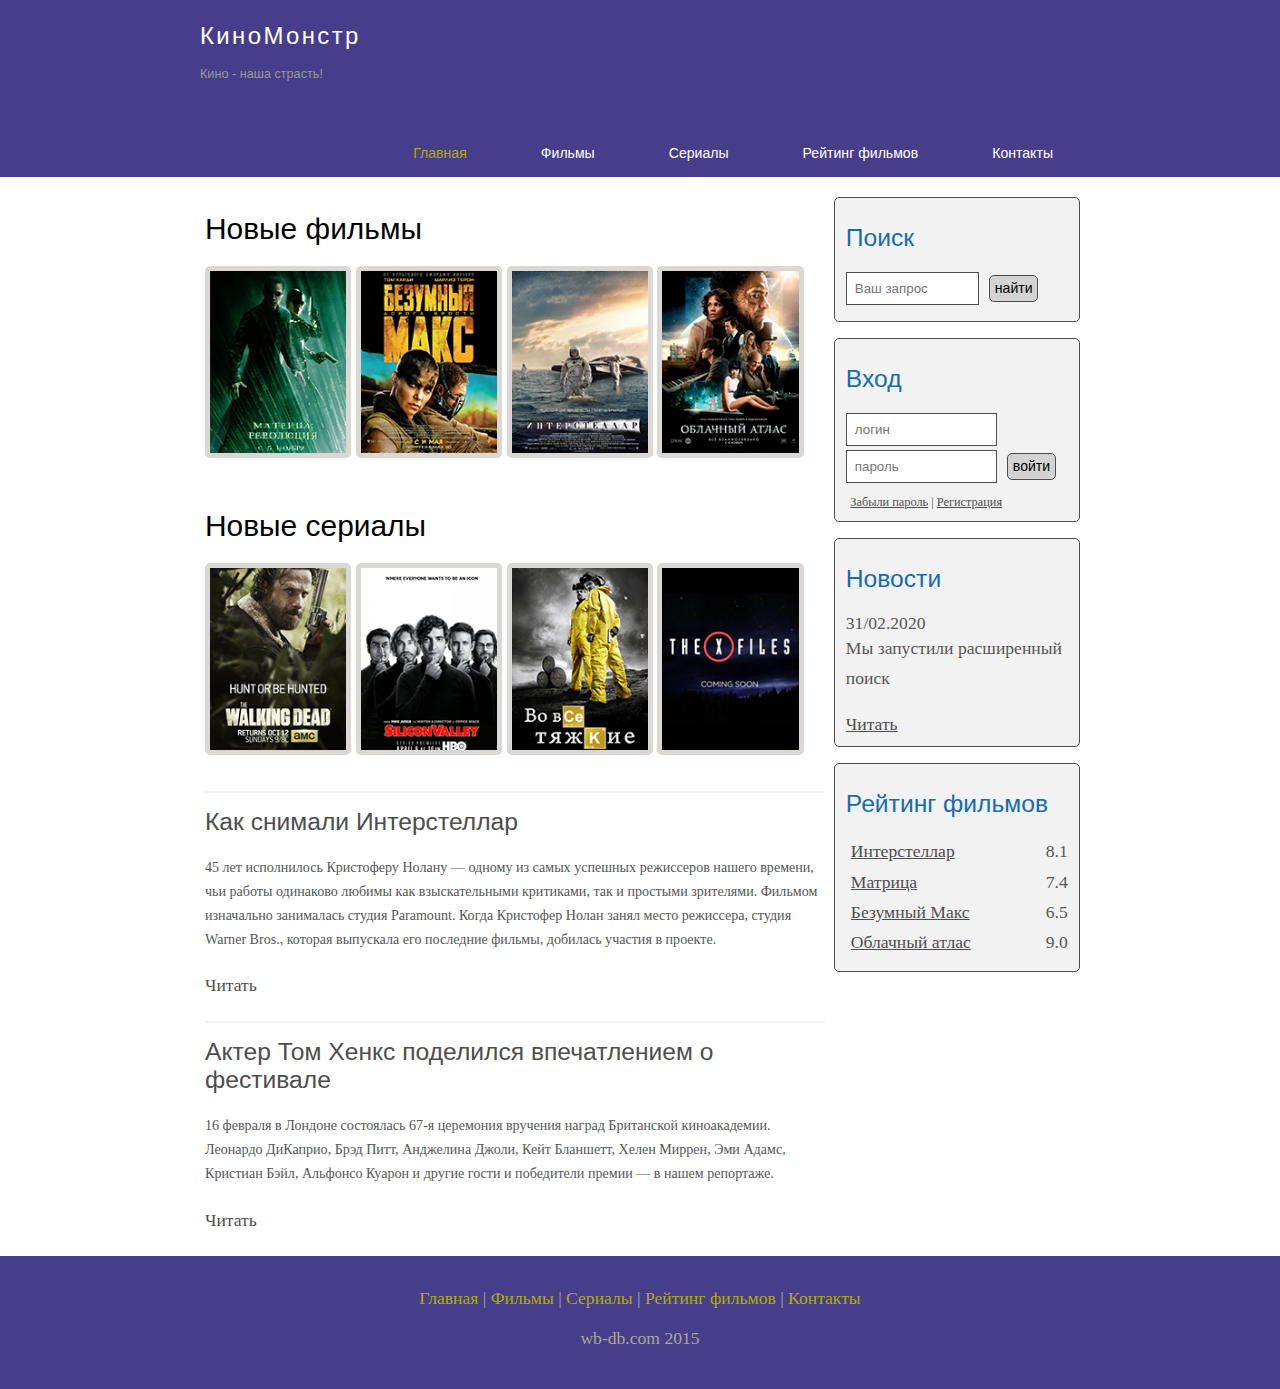
<file: index.html>
<!DOCTYPE html>
<html lang="en">
<head>
    <meta charset="UTF-8">
    <meta name="viewport" content="width=device-width, initial-scale=1.0">
    <meta name="decription" content="Konomoster is a moives selection portal">
    <ment name="keywords" content="movies, movies online"></ment>
    <link rel="stylesheet" href="assets/css/style.css">
    <title>Document</title>
</head>
<body>

    <div class="main">
        <!-- HEADER -->
        <div class="header">
            <div class="logo">
                <div class="logo_text">
                    <h1><href ="/">КиноМонстр</href></h1>
                    <h2>Кино - наша страсть!</h2>
                </div>
            </div>
            <div class="menubar">
                <ul class="menu">
                    <li class="selected"><a href="#">Главная</a></li>
                    <li><a href="#">Фильмы</a></li>
                    <li><a href="#">Сериалы</a></li>
                    <li><a href="#">Рейтинг фильмов</a></li>
                    <li><a href="#">Контакты</a></li>
                </ul>
            </div>
        </div>

        <!-- CONTENT -->

        <div class="site_content">
            <div class="sidebar_container">

                <dir class="sidebar">
                    <h2>Поиск</h2>
                    <form method="post" action="#" id="search_form">
                        <input type="search" name="search_field" placeholder="Ваш запрос"/>
                        <input type="submit" class="btn" value="найти"/>
                    </form>
                </dir>

                <div class="sidebar">
                    <h2>Вход</h2>
                    <form method="post" action="#" id="login">
                        <input type="text" name="login_field" placeholder="логин"/>
                        <input type="password" name="password_field" placeholder="пароль""/>
                        <input type="submit" class="btn" value="войти"/>
                        <div class="lables_passreg_text">
                            <span><a href="#">Забыли пароль</a></span> | <span><a href="#">Регистрация</a></span>
                        </div>
                    </form>
                </div>

                <div class="sidebar">
                    <h2>Новости</h2>
                    <span>31/02.2020</span>
                    <p>Мы запустили расширенный поиск</p>
                    <a href="#">Читать</a>
                </div>

                <div class="sidebar">
                    <h2>Рейтинг фильмов</h2>
                    <ul>
                        <li><a href="#">Интерстеллар</a><span class="rating_sidebar">8.1</span></li>
                        <li><a href="#">Матрица</a><span class="rating_sidebar">7.4</span></li>
                        <li><a href="#">Безумный Макс</a><span class="rating_sidebar">6.5</span></li>
                        <li><a href="#">Облачный атлас</a><span class="rating_sidebar">9.0</span></li>
                    </ul>
                    
                </div>

            </div>

            <div class="content">
                <h1>Новые фильмы</h1>
                    <div class="films_block">
                        <a href="#"><img src="assets/img/matrix.png"></a>
                        <a href="#"><img src="assets/img/max.png"></a>
                        <a href="#"><img src="assets/img/inter.png"></a>
                        <a href="#"><img src="assets/img/cloud.png"></a>
                    </div>
                <h1>Новые сериалы</h1>
                    <div class="films_block">
                        <a href="#"><img src="assets/img/dead.png"></a>
                        <a href="#"><img src="assets/img/silicon.png"></a>
                        <a href="#"><img src="assets/img/breakingbad.png"></a>
                        <a href="#"><img src="assets/img/xfiles.png"></a>
                </div>

                <div class="posts">
                    <hr>
                        <h2><a href="#">Как снимали Интерстеллар</a></h2>
                    <div class="posts_content">
                        <p>
                            45 лет исполнилось Кристоферу Нолану — одному из самых успешных режиссеров нашего времени, чьи работы одинаково любимы как взыскательными критиками, так и простыми зрителями. Фильмом изначально занималась студия Paramount. Когда Кристофер Нолан занял место режиссера, студия Warner Bros., которая выпускала его последние фильмы, добилась участия в проекте.
                        </p>
                    </div>
                    <p><a href="#">Читать</a></p>
                    <hr>
                        <h2><a href="#">Актер Том Хенкс поделился впечатлением о фестивале</a></h2>
                    <div class="posts_content">
                        <p>
                            16 февраля в Лондоне состоялась 67-я церемония вручения наград Британской киноакадемии. Леонардо ДиКаприо, Брэд Питт, Анджелина Джоли, Кейт Бланшетт, Хелен Миррен, Эми Адамс, Кристиан Бэйл, Альфонсо Куарон и другие гости и победители премии — в нашем репортаже.
                        </p>
                    </div>
                    <p><a href="#">Читать</a></p>
                </div>
            </div>

        </div>

        <!-- FOOTER -->
        <div class="footer">
            <p>
                <a href="#">Главная</a> |
                <a href="#">Фильмы</a> |
                <a href="#">Сериалы</a> |
                <a href="#">Рейтинг фильмов</a> |
                <a href="#">Контакты</a>
            </p>
            <p>
                wb-db.com 2015
            </p>
        </div>

    </div>
    
</body>
</html>
</file>
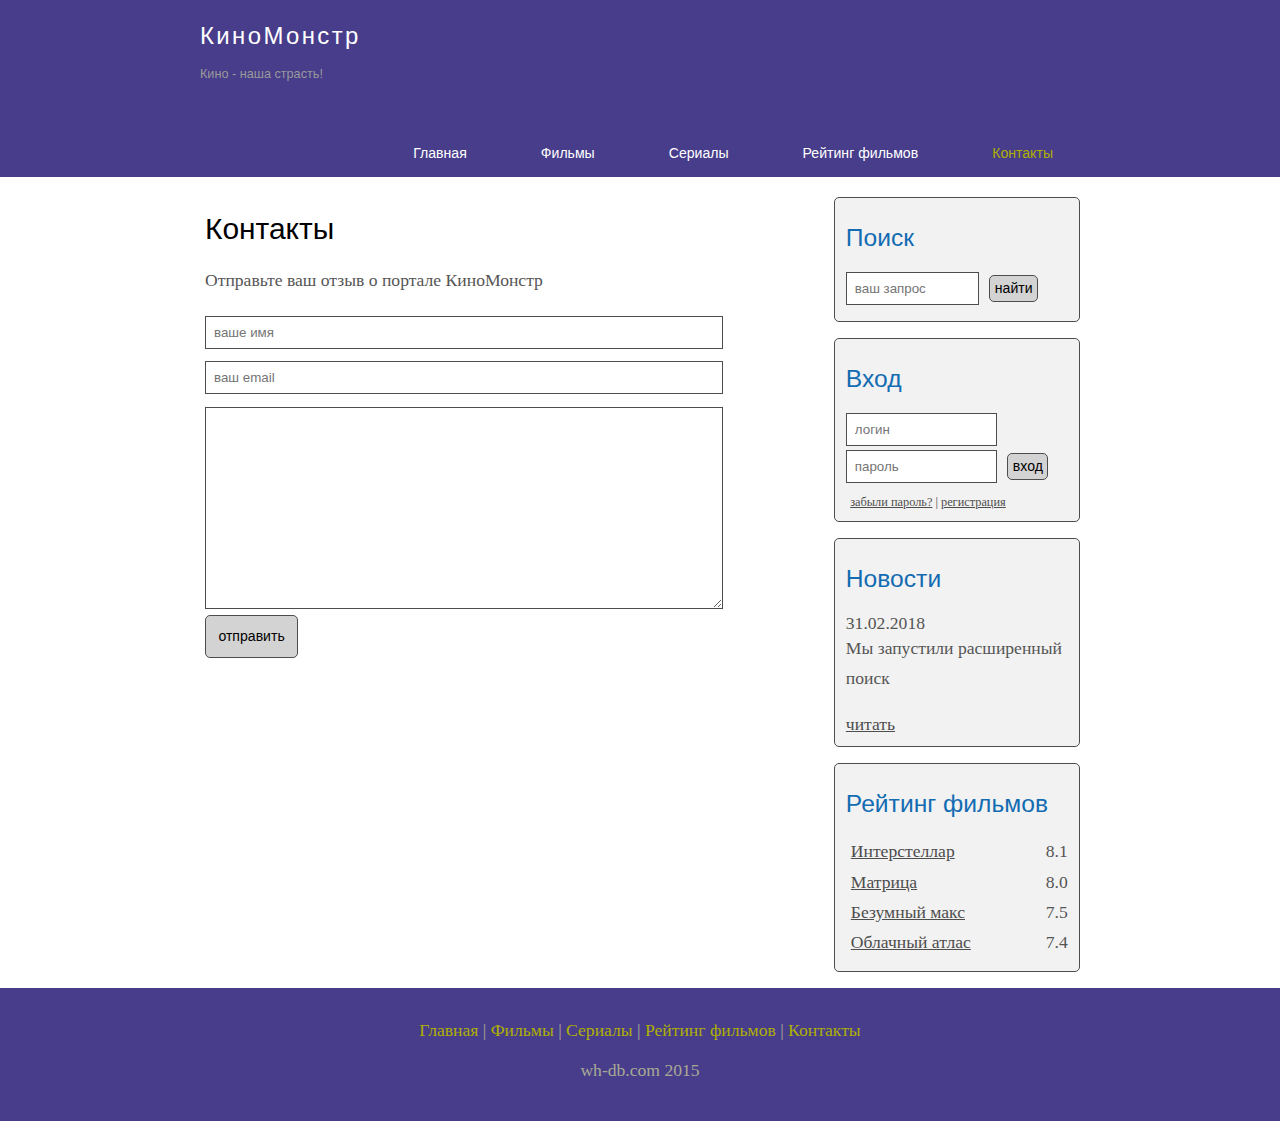
<file: contact.html>
<!DOCTYPE html>
<html lang="en">
<head>
	<meta charset="UTF-8">
	<title>Document</title>
	<meta name="description" content="Киномонстр - это портал о кино" />
	<meta name="keywords" content="фильмы, фильмы онлайн, hd" />
	<link rel="stylesheet" href="assets/css/style.css">
</head>
<body>

	<div class="main">
		
		<div class="header">
			<div class="logo">
				<div class="logo_text">
					<h1><a href="/">КиноМонстр</a></h1>
					<h2>Кино - наша страсть!</h2>
				</div>
			</div>
			
			<div class="menubar">
				
				<ul class="menu">
					<li><a href="#">Главная</a></li>	
					<li><a href="#">Фильмы</a></li>
					<li><a href="#">Сериалы</a></li>
					<li><a href="#">Рейтинг фильмов</a></li>
					<li class="selected"><a href="#">Контакты</a></li>
				</ul>

			</div>

		</div>

			
		<div class="site_content">
			
			<div class="sidebar_container">
				
				<div class="sidebar">
					<h2>Поиск</h2>
					<form method="post" action="#" id="search_form" >
						<input type="search" name="search_field" placeholder="ваш запрос" />
						<input type="submit" class="btn" value="найти" />
					</form>
				</div>

				<div class="sidebar">
					<h2>Вход</h2>
					<form method="post" action="#" id="login">
						
						<input type="text" name="login_field" placeholder="логин" />
						<input type="password" name="password_field" placeholder="пароль" />
						<input type="submit" class="btn" value="вход" />
						<div class="lables_passreg_text">
							<span><a href="#">забыли пароль?</a></span> | <span><a href="#">регистрация</a></span>
						</div>

					</form>
				</div>

				<div class="sidebar">
					<h2>Новости</h2>
					<span>31.02.2018</span>
					<p>Мы запустили расширенный поиск</p>
					<a href="#">читать</a>
				</div>

				<div class="sidebar">
					<h2>Рейтинг фильмов</h2>
					<ul>
						<li><a href="#">Интерстеллар</a><span class="rating_sidebar">8.1</span></li>
						<li><a href="#">Матрица</a><span class="rating_sidebar">8.0</span></li>
						<li><a href="#">Безумный макс</a><span class="rating_sidebar">7.5</span></li>
						<li><a href="#">Облачный атлас</a><span class="rating_sidebar">7.4</span></li>
					</ul>
				</div>

			</div>

			<div class="content">
				
				<h1>Контакты</h1>
				<p>Отправьте ваш отзыв о портале КиноМонстр</p>
	
				<div class="send_contact">	
					<form method="post" action="#" id="contact">
						<input type="text" name="review_name" placeholder="ваше имя">
						<input type="text" name="review_email" placeholder="ваш email">
						<textarea name="review_text"></textarea>
						<input class="btn" type="submit" value="отправить">
					</form>
				</div>


			

			</div>

		</div>





	<div class="footer">
		<p>
			<a href="#">Главная</a> |
			<a href="#">Фильмы</a> | 
			<a href="#">Сериалы</a> |
			<a href="#">Рейтинг фильмов</a> |
			<a href="#">Контакты</a>
		</p>
		<p>wh-db.com 2015</p>
	</div>

	</div>
	
</body>
</html>
</file>
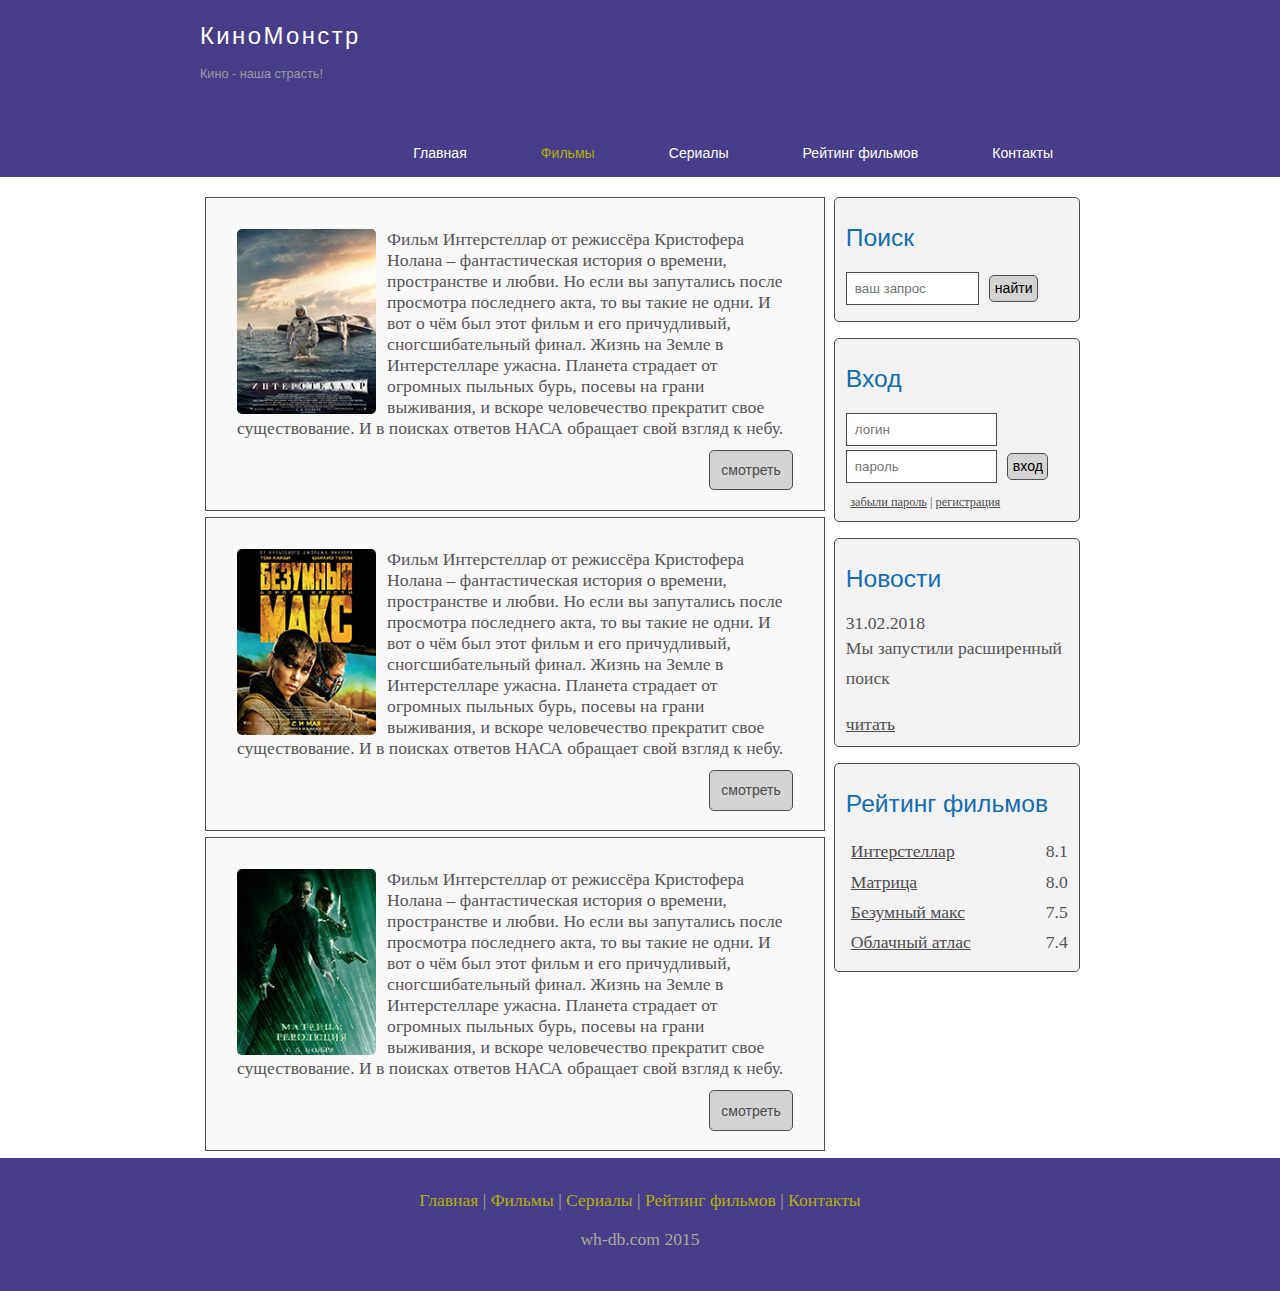
<file: films.html>
<!DOCTYPE html>
<html lang="en">
<head>
	<meta charset="UTF-8">
	<title>Document</title>
	<meta name="description" content="Киномонстр - это портал о кино" />
	<meta name="keywords" content="фильмы, фильмы онлайн, hd" />
	<link rel="stylesheet" href="assets/css/style.css">
</head>
<body>

	<div class="main">
		
		<div class="header">
			<div class="logo">
				<div class="logo_text">
					<h1><a href="/">КиноМонстр</a></h1>
					<h2>Кино - наша страсть!</h2>
				</div>
			</div>
			
			<div class="menubar">
				
				<ul class="menu">
					<li><a href="#">Главная</a></li>	
					<li class="selected"><a href="#">Фильмы</a></li>
					<li><a href="#">Сериалы</a></li>
					<li><a href="#">Рейтинг фильмов</a></li>
					<li><a href="#">Контакты</a></li>
				</ul>

			</div>

		</div>

			
		<div class="site_content">
			
			<div class="sidebar_container">
				
				<div class="sidebar">
					<h2>Поиск</h2>
					<form method="post" action="#" id="search_form" >
						<input type="search" name="search_field" placeholder="ваш запрос" />
						<input type="submit" class="btn" value="найти" />
					</form>
				</div>

				<div class="sidebar">
					<h2>Вход</h2>
					<form method="post" action="#" id="login">
						
						<input type="text" name="login_field" placeholder="логин" />
						<input type="password" name="password_field" placeholder="пароль" />
						<input type="submit" class="btn" value="вход" />
						<div class="lables_passreg_text">
							<span><a href="#">забыли пароль</a></span> | <span><a href="#">регистрация</a></span>
						</div>

					</form>
				</div>

				<div class="sidebar">
					<h2>Новости</h2>
					<span>31.02.2018</span>
					<p>Мы запустили расширенный поиск</p>
					<a href="#">читать</a>
				</div>

				<div class="sidebar">
					<h2>Рейтинг фильмов</h2>
					<ul>
						<li><a href="#">Интерстеллар</a><span class="rating_sidebar">8.1</span></li>
						<li><a href="#">Матрица</a><span class="rating_sidebar">8.0</span></li>
						<li><a href="#">Безумный макс</a><span class="rating_sidebar">7.5</span></li>
						<li><a href="#">Облачный атлас</a><span class="rating_sidebar">7.4</span></li>
					</ul>
				</div>

            </div>
            
            <div class="content">

                <div class="info_film">
                    <img src="assets/img/inter.png">
                    Фильм Интерстеллар от режиссёра Кристофера Нолана – фантастическая 
                    история о времени, пространстве и любви. Но если вы запутались после 
                    просмотра последнего акта, то вы такие не одни. И вот о чём был этот 
                    фильм и его причудливый, сногсшибательный финал. Жизнь на Земле в 
                    Интерстелларе ужасна. Планета страдает от огромных пыльных бурь, 
                    посевы на грани выживания, и вскоре человечество прекратит свое 
                    существование. И в поисках ответов НАСА обращает свой взгляд к небу.
                    <div class="btn"><a href="show.html">смотреть</a></div>
                </div>

					<!-- ДЛЯ УДАЛЕНИЯ НАЧАЛО -->
					<div class="info_film">
						<img src="assets/img/max.png">
						Фильм Интерстеллар от режиссёра Кристофера Нолана – фантастическая 
						история о времени, пространстве и любви. Но если вы запутались после 
						просмотра последнего акта, то вы такие не одни. И вот о чём был этот 
						фильм и его причудливый, сногсшибательный финал. Жизнь на Земле в 
						Интерстелларе ужасна. Планета страдает от огромных пыльных бурь, 
						посевы на грани выживания, и вскоре человечество прекратит свое 
						существование. И в поисках ответов НАСА обращает свой взгляд к небу.
						<div class="btn"><a href="#">смотреть</a></div>
					</div>
					<div class="info_film">
						<img src="assets/img/matrix.png">
						Фильм Интерстеллар от режиссёра Кристофера Нолана – фантастическая 
						история о времени, пространстве и любви. Но если вы запутались после 
						просмотра последнего акта, то вы такие не одни. И вот о чём был этот 
						фильм и его причудливый, сногсшибательный финал. Жизнь на Земле в 
						Интерстелларе ужасна. Планета страдает от огромных пыльных бурь, 
						посевы на грани выживания, и вскоре человечество прекратит свое 
						существование. И в поисках ответов НАСА обращает свой взгляд к небу.
						<div class="btn"><a href="#">смотреть</a></div>
					</div>
					<!-- ДЛЯ УДАЛЕНИЯ КОНЕЦ -->

            </div>

        </div>

	</div>





        <div class="footer">
            <p>
                <a href="#">Главная</a> |
                <a href="#">Фильмы</a> | 
                <a href="#">Сериалы</a> |
                <a href="#">Рейтинг фильмов</a> |
                <a href="#">Контакты</a>
            </p>
            <p>wh-db.com 2015</p>
        </div>

	</div>
	
</body>
</html>
</file>
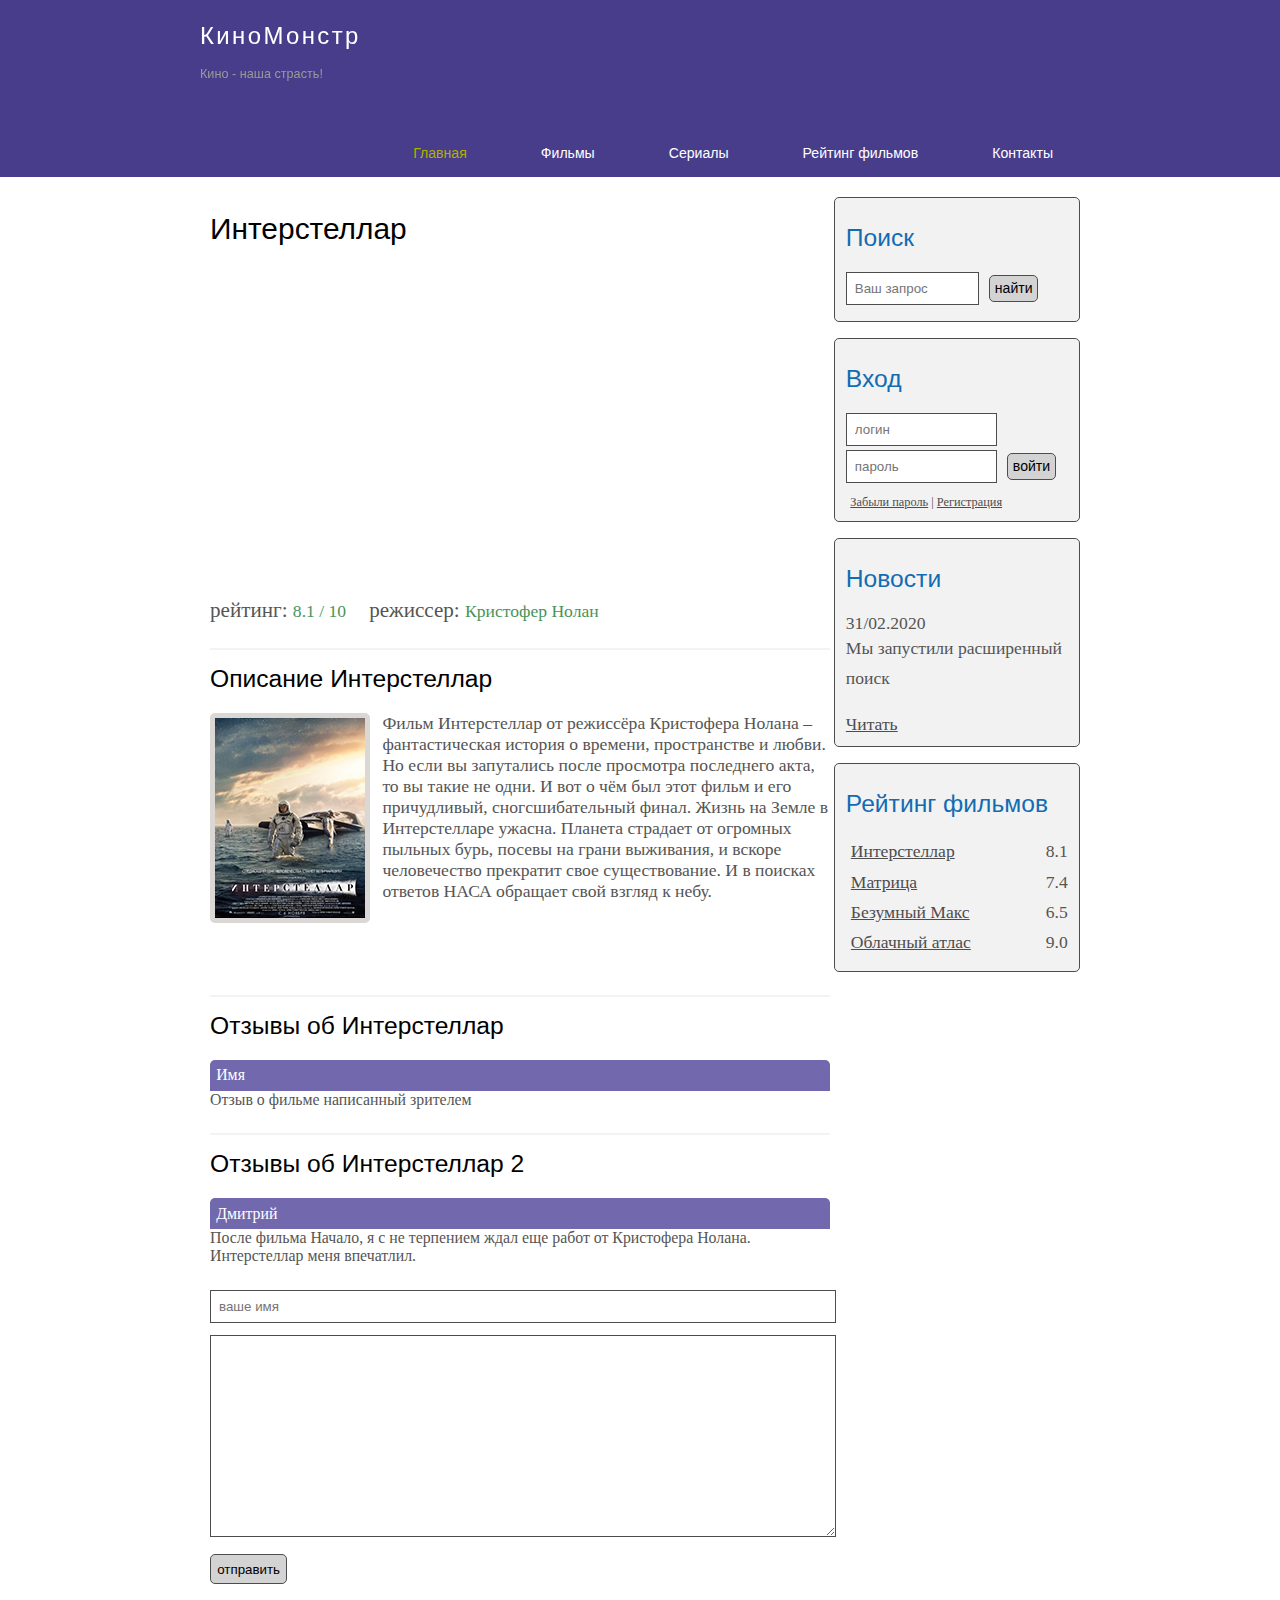
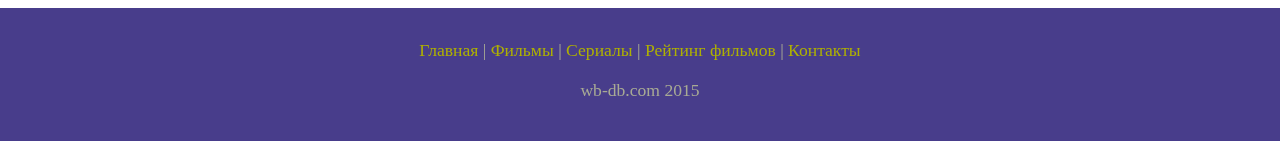
<file: show.html>
<!DOCTYPE html>
<html lang="en">
<head>
    <meta charset="UTF-8">
    <meta name="viewport" content="width=device-width, initial-scale=1.0">
    <meta name="decription" content="Konomoster is a moives selection portal">
    <ment name="keywords" content="movies, movies online"></ment>
    <link rel="stylesheet" href="assets/css/style.css">
    <title>Document</title>
</head>
<body>

    <div class="main">
        <!-- HEADER -->
        <div class="header">
            <div class="logo">
                <div class="logo_text">
                    <h1><href ="/">КиноМонстр</href></h1>
                    <h2>Кино - наша страсть!</h2>
                </div>
            </div>
            <div class="menubar">
                <ul class="menu">
                    <li class="selected"><a href="#">Главная</a></li>
                    <li><a href="#">Фильмы</a></li>
                    <li><a href="#">Сериалы</a></li>
                    <li><a href="#">Рейтинг фильмов</a></li>
                    <li><a href="#">Контакты</a></li>
                </ul>
            </div>
        </div>

        <!-- CONTENT -->

        <div class="site_content">
            <div class="sidebar_container">

                <dir class="sidebar">
                    <h2>Поиск</h2>
                    <form method="post" action="#" id="search_form">
                        <input type="search" name="search_field" placeholder="Ваш запрос"/>
                        <input type="submit" class="btn" value="найти"/>
                    </form>
                </dir>

                <div class="sidebar">
                    <h2>Вход</h2>
                    <form method="post" action="#" id="login">
                        <input type="text" name="login_field" placeholder="логин"/>
                        <input type="password" name="password_field" placeholder="пароль""/>
                        <input type="submit" class="btn" value="войти"/>
                        <div class="lables_passreg_text">
                            <span><a href="#">Забыли пароль</a></span> | <span><a href="#">Регистрация</a></span>
                        </div>
                    </form>
                </div>

                <div class="sidebar">
                    <h2>Новости</h2>
                    <span>31/02.2020</span>
                    <p>Мы запустили расширенный поиск</p>
                    <a href="#">Читать</a>
                </div>

                <div class="sidebar">
                    <h2>Рейтинг фильмов</h2>
                    <ul>
                        <li><a href="#">Интерстеллар</a><span class="rating_sidebar">8.1</span></li>
                        <li><a href="#">Матрица</a><span class="rating_sidebar">7.4</span></li>
                        <li><a href="#">Безумный Макс</a><span class="rating_sidebar">6.5</span></li>
                        <li><a href="#">Облачный атлас</a><span class="rating_sidebar">9.0</span></li>
                    </ul>
                    
                </div>

            </div>

            <div class="content">
               
                <div class="content">
                    <h1>Интерстеллар</h1>
                    <iframe width="560" height="315" src="https://www.youtube.com/embed/xHGRCBV46ik" frameborder="0" allow="accelerometer; autoplay; encrypted-media; gyroscope; picture-in-picture" allowfullscreen></iframe>

                    <div class="info_film_page">
                        <span class="lable">рейтинг: </span><span class="value">8.1 / 10</span>
                        <span class="lable">режиссер: </span><span class="value">Кристофер Нолан</span>
                    </div>

                        <hr>

                            <h2>Описание Интерстеллар</h2>

                            <div class="description_film">
                                <img src="assets/img/inter.png">
                                Фильм Интерстеллар от режиссёра Кристофера Нолана – фантастическая история 
                                о времени, пространстве и любви. Но если вы запутались после просмотра последнего 
                                акта, то вы такие не одни. И вот о чём был этот фильм и его причудливый, 
                                сногсшибательный финал.

                                Жизнь на Земле в Интерстелларе ужасна. Планета страдает от огромных пыльных бурь, посевы 
                                на грани выживания, и вскоре человечество прекратит свое существование. 
                                И в поисках ответов НАСА обращает свой взгляд к небу.
                            </div>

                            <hr>
                            <h2>Отзывы об Интерстеллар</h2>

                            <div class="reviews">
                                <div class="review_name">
                                    Имя
                                </div>
                                <div class="review_text">
                                    Отзыв о фильме написанный зрителем
                                </div>
                            </div>       
                            <!-- НАЧАЛО УДАЛИТЬ В ПОСЛЕДСТВИИ -->
                            <hr>
                            <h2>Отзывы об Интерстеллар 2</h2>

                            <div class="reviews">
                                <div class="review_name">
                                    Дмитрий
                                </div>
                                <div class="review_text">
                                    После фильма Начало, я с не терпением ждал еще работ от Кристофера Нолана. Интерстеллар меня впечатлил.
                                </div>
                                                           
                            </div>       
                           <!-- КОНЕЦ УДАЛИТЬ В ПОСЛЕДСТВИИ -->
                           
                        <div class="send">

                            <form method="post" action="#" id="review">
                                <input type="text" name="review_name" placeholder="ваше имя">
                                <textarea name="review_text"></textarea>
                                <input type="submit" value="отправить">
                            </form>

                        </div>
                                                       
                </div>

            </div>

        </div>



        <!-- FOOTER -->
        <div class="footer">
            <p>
                <a href="#">Главная</a> |
                <a href="#">Фильмы</a> |
                <a href="#">Сериалы</a> |
                <a href="#">Рейтинг фильмов</a> |
                <a href="#">Контакты</a>
            </p>
            <p>
                wb-db.com 2015
            </p>
        </div>

    </div>
    
</body>
</html>
</file>
<file: assets/css/style.css>
/* GLOBAL SETTINGS */
* {
    margin: 0;
    padding: 0;
}

body {
    font-size: 1.1em;
    background-color: #fff;
    color: #555;
}

p {
    padding:  0 0 20px 0;
    line-height: 1.7em;
}

input[type="text"], input[type="password"], input[type="search"] {
    color: #4e4d4d;
    width: 60%;
    padding: 8px;
    margin-bottom: 2%;
    margin-right: 6px;
}

input, textarea {
    outline: none;
    border: none;
    border: solid 1px #4e4d4d;    
}

h1, h2 {
    font: normal 170% 'centure gothic', 'arial';
    margin: 0 0 15px 0;
    padding: 15px 0 5px 0;
    color: #000;
}

h2 {
    font-size: 140%;
}

a, a:hover {
    outline: none;
    text-decoration: underline;
    color: #4e4d4d;
}

ul {
    margin: 2px 0 22px 17px;
}

ul li {
    margin: 0 0 6px 0;
    padding: 0 0 4px 5px;
    line-height: 1.5em;
}


.btn {
    padding: 2%;
    background-color: lightgray;
    cursor: pointer;
    border-radius: 5px;
    border: solid 1px #4e4d4d;
    color: #000;
    font: 0.8em sans-serif;
}



/* INDIVIDUAL SETTINGS */

.header {
    background-color: darkslateblue;
    height: 177px;
    font-size: 0.8em;
    margin-left: 0px;
    margin-right: 0px;
    min-width: 900px;
}

.main, .logo, .menubar, .site_content, .footer {
    margin-left: auto;
    margin-right: auto;    
}

.logo {
    width: 880px;
    padding-bottom: 40px;    
}

.logo.h1, .logo.h2 {
    font: normal 300% 'century gothic', arial, sans-serif;
    margin: 0 0 0 9px;
}

.logo_text h1, .logo_text h1 a, .logo_text h1 a:hover {
    padding: 22px 0 0 0;
    color: #fff;
    letter-spacing:  0.1em;
    text-decoration: none;
}

.logo_text h2 {
    font-size: 0.9em;
    padding: 2px 0 0 0;
    color: #999 ;
}

.menubar {
    width: 900px;
    height: 46px;
}

ul.menu {
    float: right;
}

ul.menu li {
    float: left;
    padding: 0 0 0 9px;
    list-style: none;
    margin: 1px 2px 0 0 ;
}

ul.menu li a {
    font: normal 100% 'trebuchet ms', sans-serif;
    display: block;
    height: 20px;
    padding: 6px 35px 5px 28px;
    color: #fff;
    text-decoration: none;
}

ul.menu li.selected a {
    color: #aeb002;
}

ul.menu li a:hover {
    color: #e4ec04;
}

hr {
    border: solid 1px #f3f3f3;
}


.site_content {
    width: 880px;
    overflow: hidden;
    margin: 20px auto 0 auto;
    background-color: white;
}

.sidebar_container {
    float: right;
    width: 224px;
}

.sidebar {
    float: right;
    width: 222px;
    padding: 5%;
    margin: 0 0 16px 0;
    border: solid 1px #4e4d4d;
    border-radius: 5px;
    background-color: #f2f2f2;
}


.sidebar h2 {
    color: #136cb2;
}

.lables_passreg_text {
    font-size: 0.7em;
    margin-top: 3%;
    margin-left: 2%;    
}

.sidebar ul {
    margin: 0;
}

.sidebar ul li {
    list-style-type: none;
    margin: 0 0 0 0;
}

.sidebar .rating_sidebar {
    float: right;
}


.content {
    text-align: left;
    width: 620px;
    padding: 0 0 0 5px;
    float: left;
}

.content a {
    text-decoration: none;
}

.films_block {
    margin-bottom: 5%;
}

.films_block img {
    border-radius: 5px;
    border: solid 5px #dad7d5; 
    width: 22%;
}

.posts .posts_content {
  font-size: 0.8em;
}

/* MOVIE TEASER PAGE */

.info_film_page {
    margin-top: 2%;
    margin-bottom: 4%;
}

.info_film_page .lable {
    font-size: 1.2em;
}

.info_film_page .value {
    font-size: 1em;
    color: #49945a;
    margin-right: 3%;
}

.description_film {
    margin-bottom: 15%;
}

.description_film img {
    float: left;
    margin-right: 2%;
    border-radius: 5px;
    border: solid 5px #dad7d5;   
}

.reviews {
    margin-bottom: 4%;
    font-size: 0.9em;
}

.reviews .review_name {
    background-color: #7268ad;
    color: white;
    padding: 1%;
    border-top-left-radius: 5px;
    border-top-right-radius: 5px;
}

.review .review_text {
    padding-top: 2%;
    padding-bottom: 2%;
    padding-left: 2%;
}

.send {
    margin-bottom: 4%;    
}

.send input[type="text"], textarea {
    border: solid 1px #4e4d4d;
    margin-bottom: 2%;
}

.send input[type="text"] { 
    width: 98%;   
}

.send textarea {
    width: 624px;
    height: 200px;    
}

.send input[type="submit"] {
    border: solid 1px #4e4d4d;
    background-color: lightgray;
    padding: 1%;
    border-radius: 5px;
}

/* contacts */


.send_contact input[type="text"] { 
    width: 500px;
    margin-bottom: 2%;
}

.send_contact textarea {
    width: 516px;
    height: 200px; 
    margin-bottom: 1%;
    float: left;  
}
/* 
.send_contact input[type="submit"] {
    border: solid 1px #4e4d4d;
    background-color: lightgray;
    padding: 1%;
    border-radius: 5px;
} */

.send_contact .btn {
    size: 30px;    
    float: left;
    clear: both;       
}

/* MOVIES LIST */

.info_film {
    margin-bottom: 1%;
    background-color: #f9f9f9;
    padding: 5%;
    height: 250px;
    border: solid 1px #4e4d4d;
}

.info_film img {
    float: left;
    margin-right: 2%;
    border-radius: 5px;
    border: solid 5px dad7d5;
    width: 25%
}

.info_film .btn {
    size: 30px;    
    float: right;
    margin-top: 2%;
    clear: both;       
}

/* clear: both;  - Запрещает обтекание кнопки текстом. закрепляет ее статично */

/* FOOTER */

.footer {
  width: 100%;
  height: 100px;
  padding: 28px 0 5px 0;
  text-align: center;
  background-color: darkslateblue;
  color: #a8aa94;
  margin-left: 0px;
  margin-right: 0px;
  min-width: 900px;
}

.footer a {
  color: #a8aa94;
  text-decoration: none;
}

.footer a:hover {
  color: #fff;
  text-decoration: none;
}

.footer p {
  padding: 0 0 10px 0;
}


.footer a {
    color: #aeb002;
    text-decoration: none;
}

.footer a:hover {
    color: #fff;
    text-decoration: none;
}

.footer p {
    padding: 0 0 10px 0;
}
</file>
